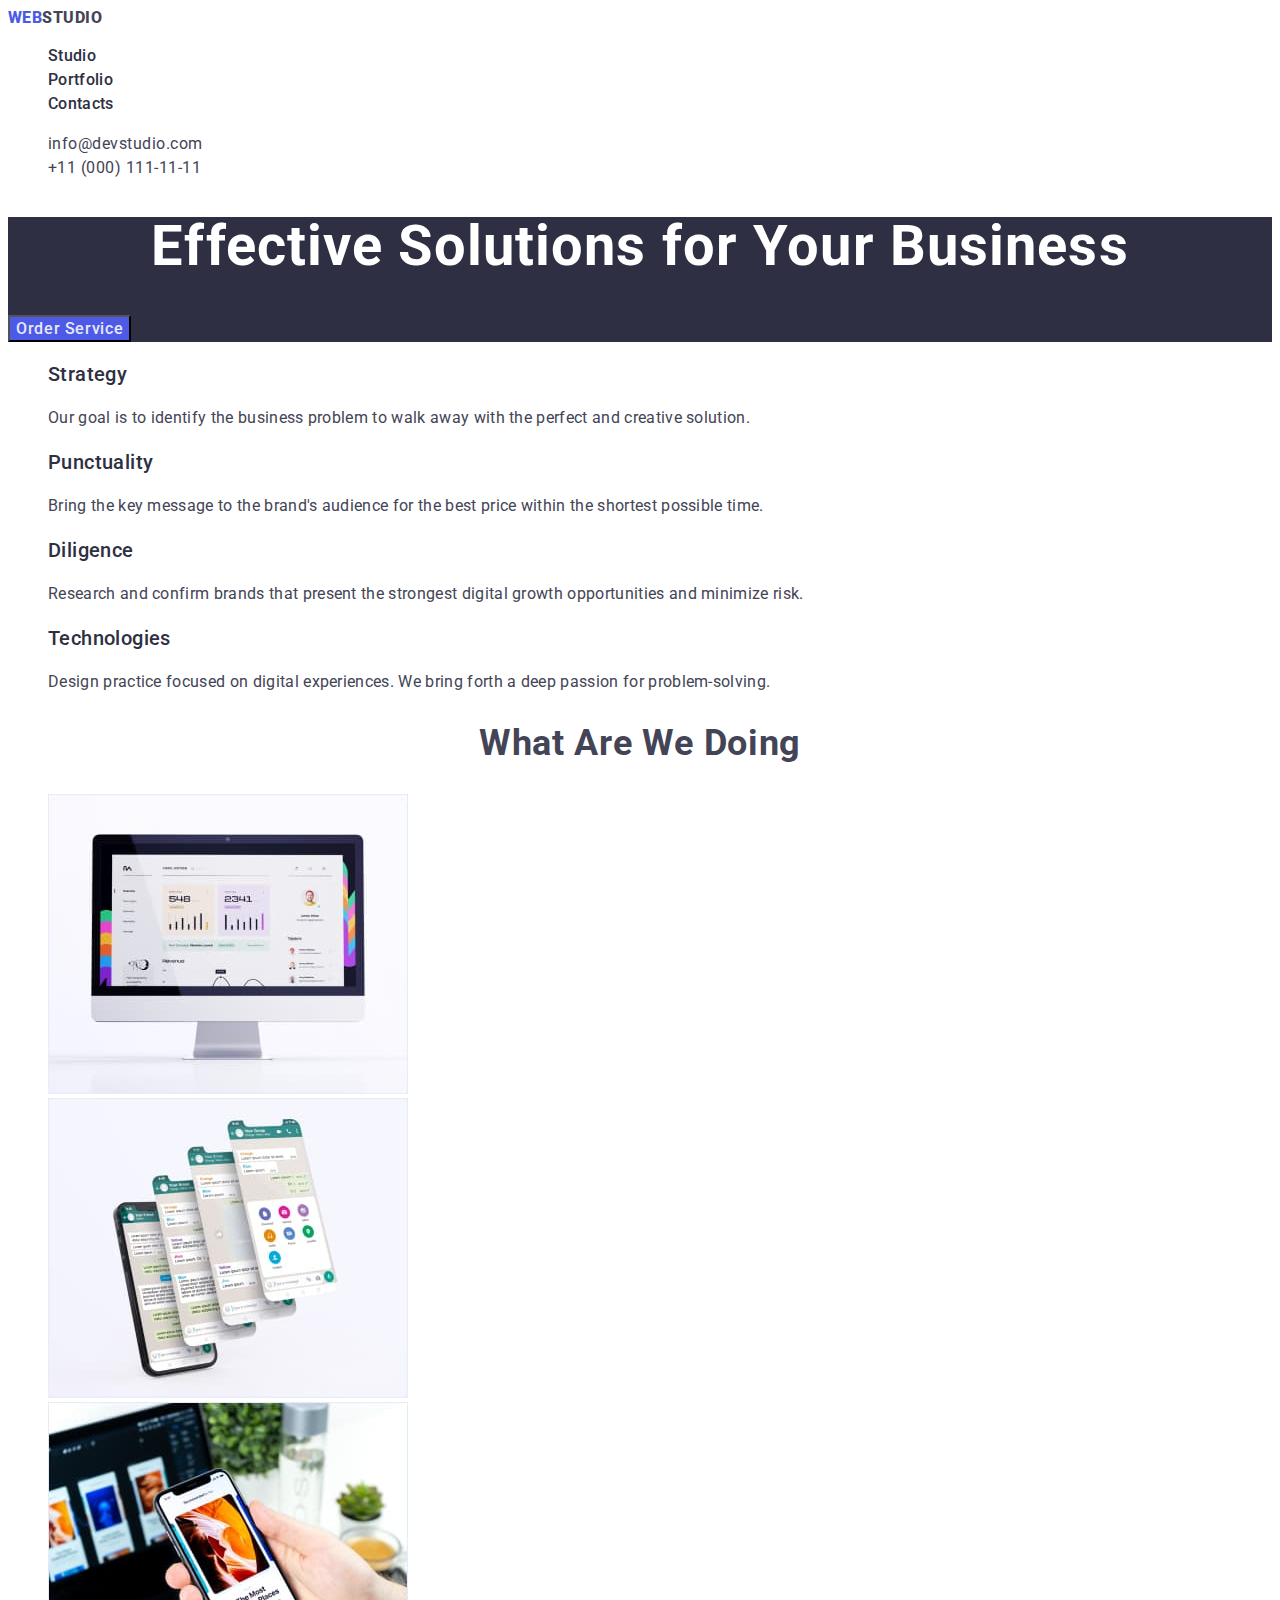
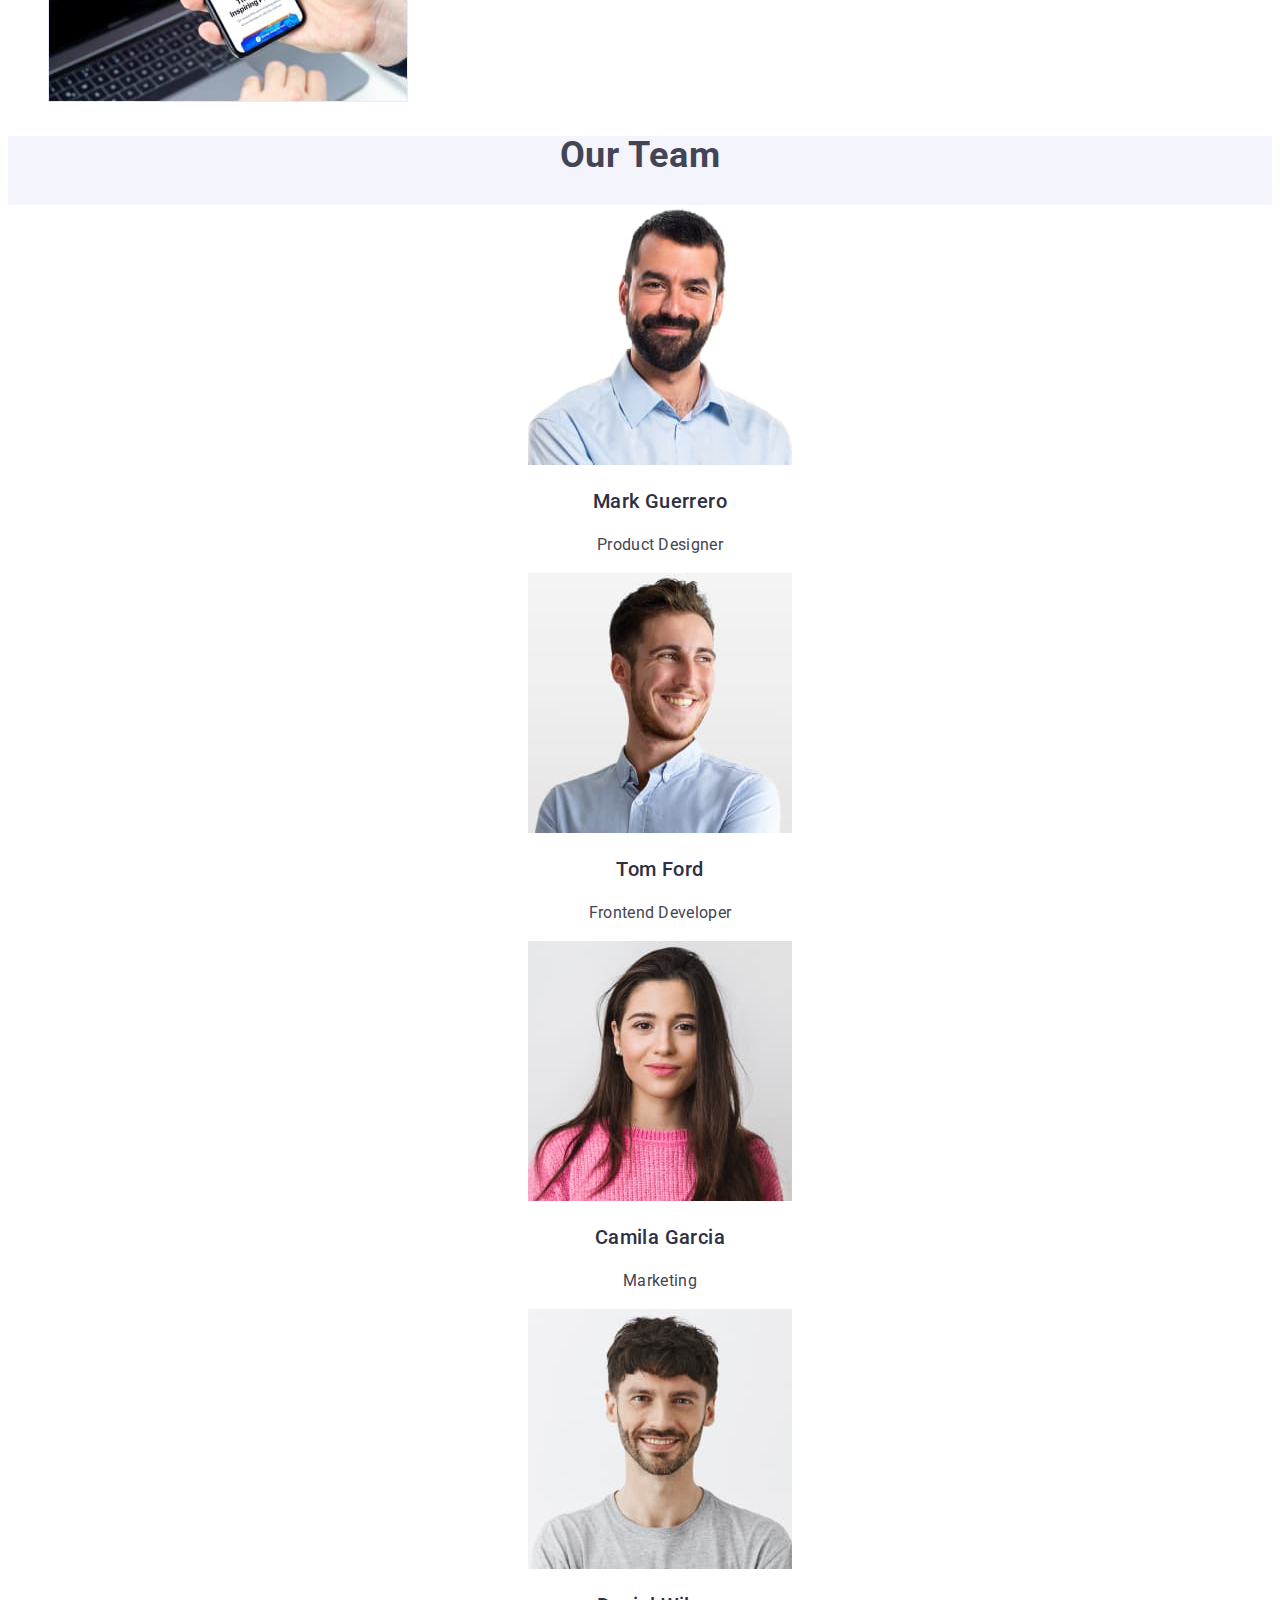
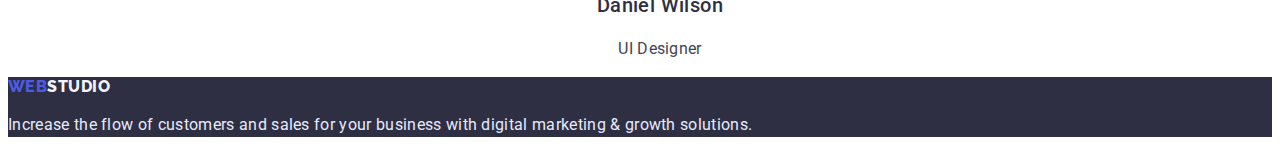
<file: index.html>
<!DOCTYPE html>
<html lang="en">
  <head>
    <meta charset="UTF-8" />
    <meta http-equiv="X-UA-Compatible" content="IE=edge" />
    <meta name="viewport" content="width=device-width, initial-scale=1.0" />
    <title>Document</title>
        <link rel="preconnect" href="https://fonts.googleapis.com">
<link rel="preconnect" href="https://fonts.gstatic.com" crossorigin>
<link href="https://fonts.googleapis.com/css2?family=Raleway:wght@800&family=Roboto:wght@400;500;700;900&display=swap" rel="stylesheet">
<link rel="stylesheet" href="./css/styles.css" />
  </head>
  <body>
    <header>
      <nav>
        <a href="./index.html" class="link logo"
          ><span class="web">WEB</span
          >STUDIO</a>
        <ul class="list site-nav">
          <li>
            <a href="./index.html" class="link">Studio</a>
          </li>
          <li>
            <a href="./portfolio.html" class="link">Portfolio</a>
          </li>
          <li>
            <a href="" class="link">Contacts</a>
          </li>
        </ul>
      </nav>
      <address class="address">
        <ul class="list contact-info">
          <li><a href="mailto:info@devstudio.com" class="link">info@devstudio.com</a></li>
          <li><a href="tel:+110001111111" class="link">+11 (000) 111-11-11</a></li>
        </ul>
      </address>
    </header>
    <main>
      <!-- Секція 1 -->
      <section class="hero">
        <h1 class="hero-title">Effective Solutions for Your Business</h1>
        <button class="button primary" type="button">Order Service</button>
      </section>
      <!-- Секція 2 -->
      <section>
        <h2 class="section-title advantages">advantages</h2>
        <ul class="list">
          <li>
            <h3 class="section-title">Strategy</h3>
            <p class="section-text">
              Our goal is to identify the business problem to walk away with the
              perfect and creative solution.
            </p>
          </li>
          <li>
            <h3 class="section-title">Punctuality</h3>
            <p class="section-text">
              Bring the key message to the brand's audience for the best price
              within the shortest possible time.
            </p>
          </li>
          <li>
            <h3 class="section-title">Diligence</h3>
            <p class="section-text">
              Research and confirm brands that present the strongest digital
              growth opportunities and minimize risk.
            </p>
          </li>
          <li>
            <h3 class="section-title">Technologies</h3>
            <p class="section-text">
              Design practice focused on digital experiences. We bring forth a
              deep passion for problem-solving.
            </p>
          </li>
        </ul>
      </section>
      <!-- Секція 3 -->
      <section>
        <h2 class="section-title-big">What are we doing</h2>
        <ul style="list-style-type: none">
          <li><img src="./images/rectangle.jpg" alt="comp" width="360" /></li>
          <li><img src="./images/mobiles.jpg" alt="mobile" width="360" /></li>
          <li><img src="./images/mobile.jpg" alt="tablet" width="360" /></li>
        </ul>
      </section>
      <!-- Секція 4 -->
      <section class="team">
        <h2 class="section-title-big">Our Team</h2>
        <ul class="list team-bgc">
          <li>
            <img src="./images/mark.jpg" alt="Product Designer" width="264" />
            <h3 class="section-title">Mark Guerrero</h3>
            <p class="section-text">Product Designer</p>
          </li>
          <li>
            <img src="./images/tom.jpg" alt="Frontend Developer" width="264" />
            <h3 class="section-title">Tom Ford</h3>
            <p class="section-text">Frontend Developer</p>
          </li>
          <li>
            <img src="./images/сamila.jpg" alt="Marketing" width="264" />
            <h3 class="section-title">Camila Garcia</h3>
            <p class="section-text">Marketing</p>
          </li>
          <li>
            <img src="./images/daniel.jpg" alt="UI Designer" width="264" />
            <h3 class="section-title">Daniel Wilson</h3>
            <p class="section-text">UI Designer</p>
          </li>
        </ul>
      </section>
    </main>
    <footer class="footer">
      <a href="./index.html" class="link"><span class="logo footer web">WEB</span><span class="logo footer studio">STUDIO</span></a>
      <p>
        Increase the flow of customers and sales for your business with digital
        marketing & growth solutions.
      </p>
    </footer>
  </body>
</html>
</file>
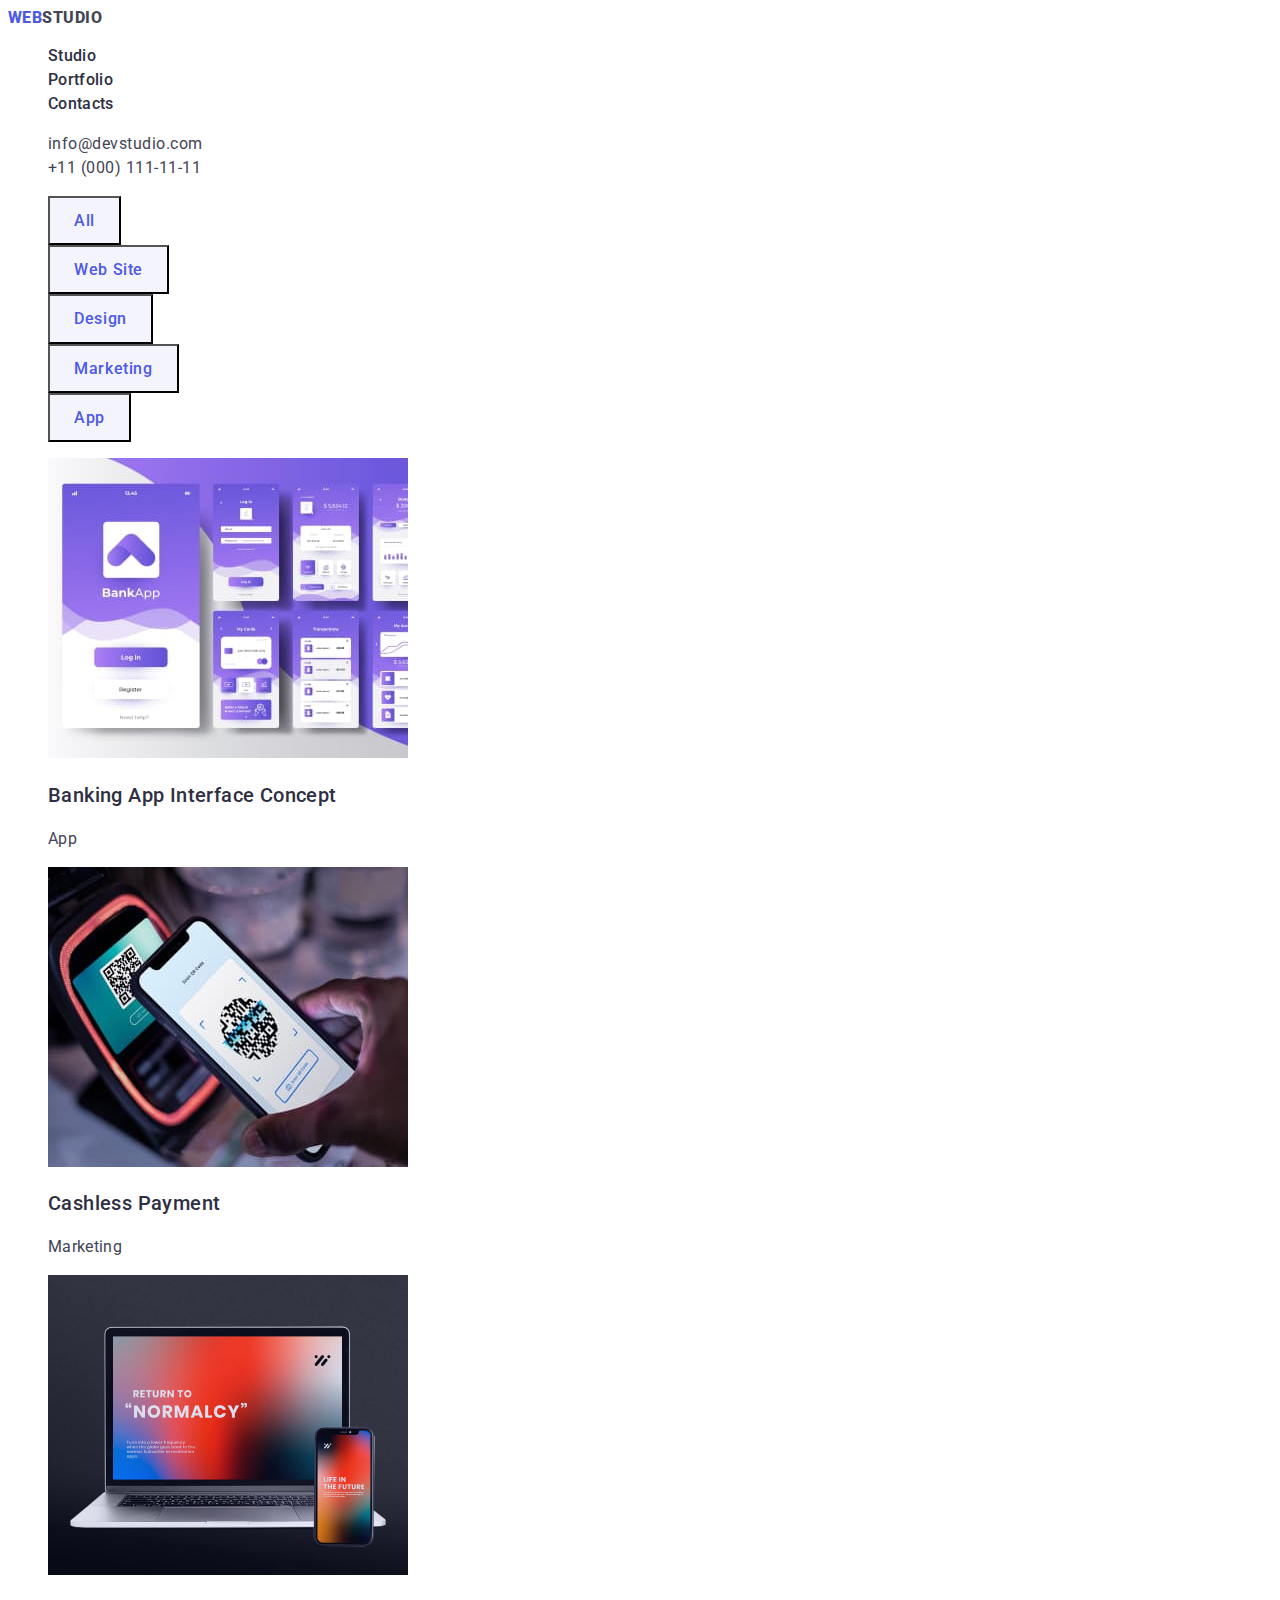
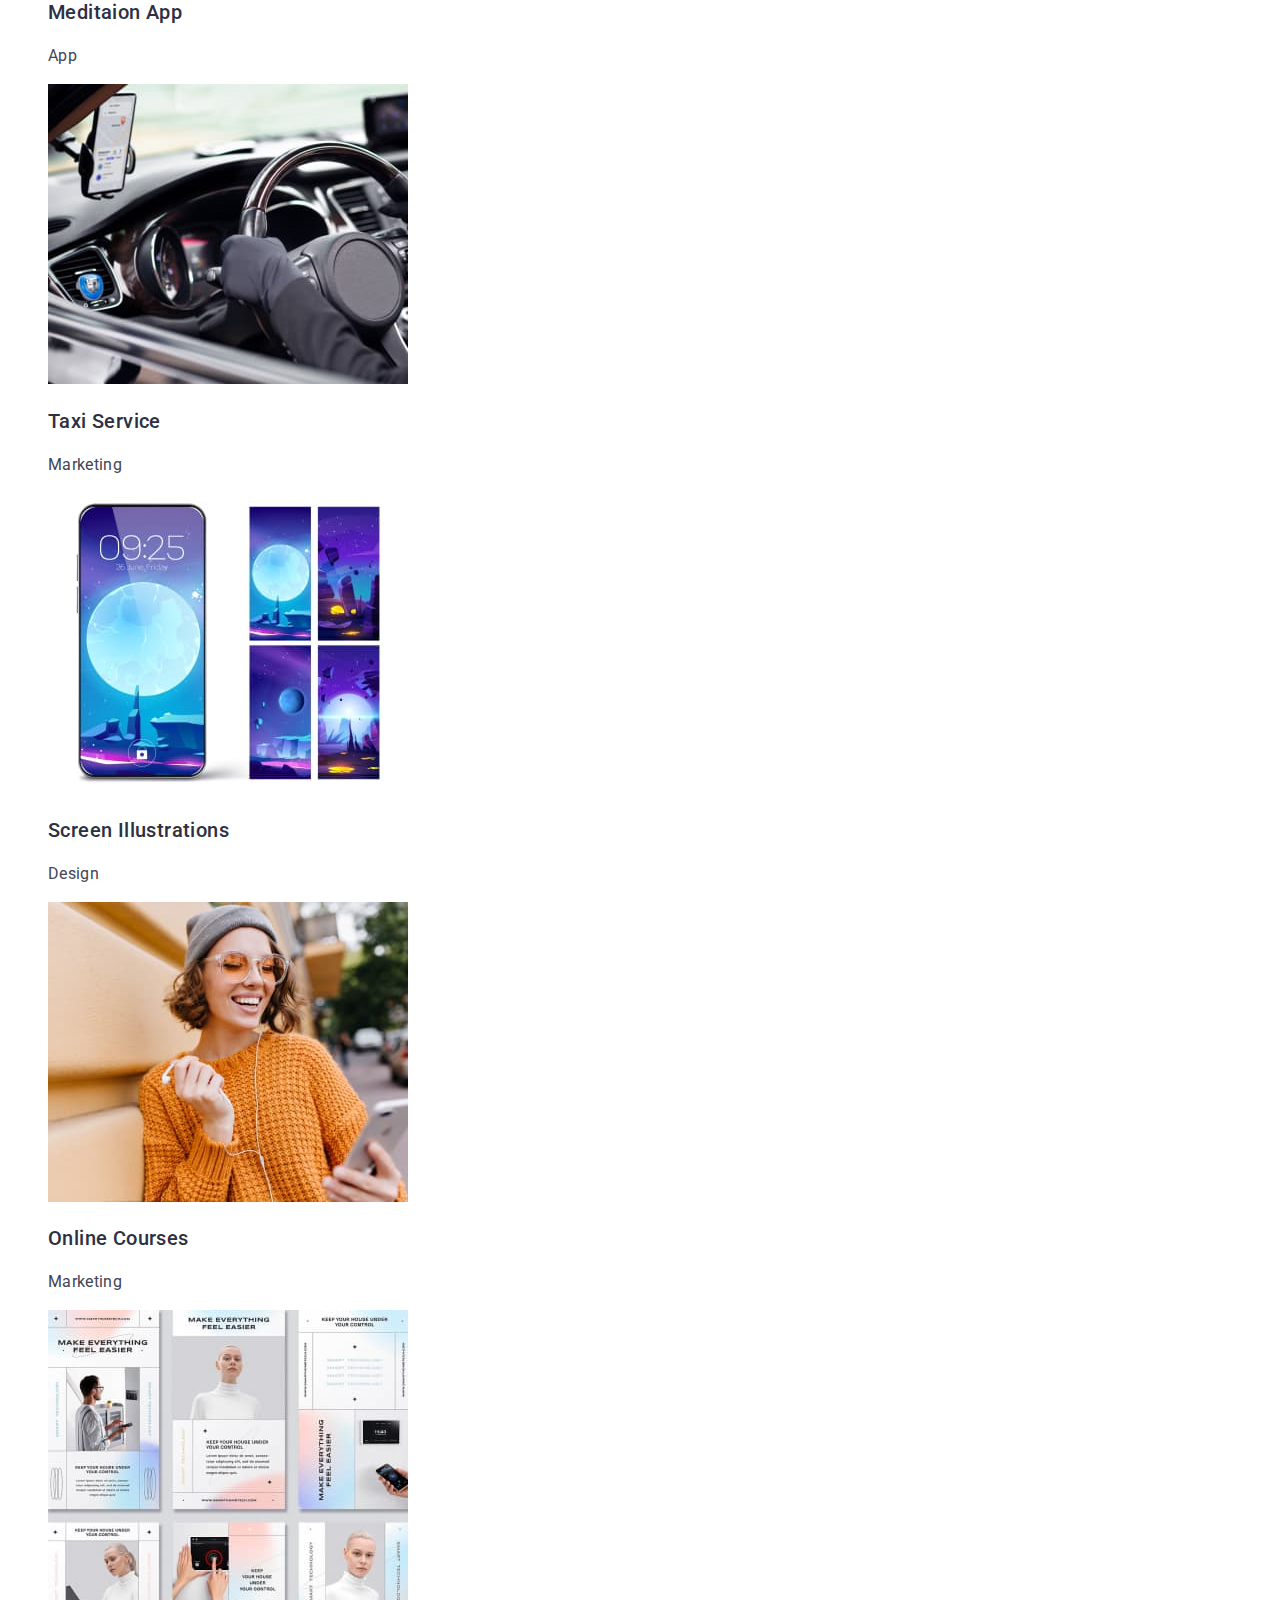
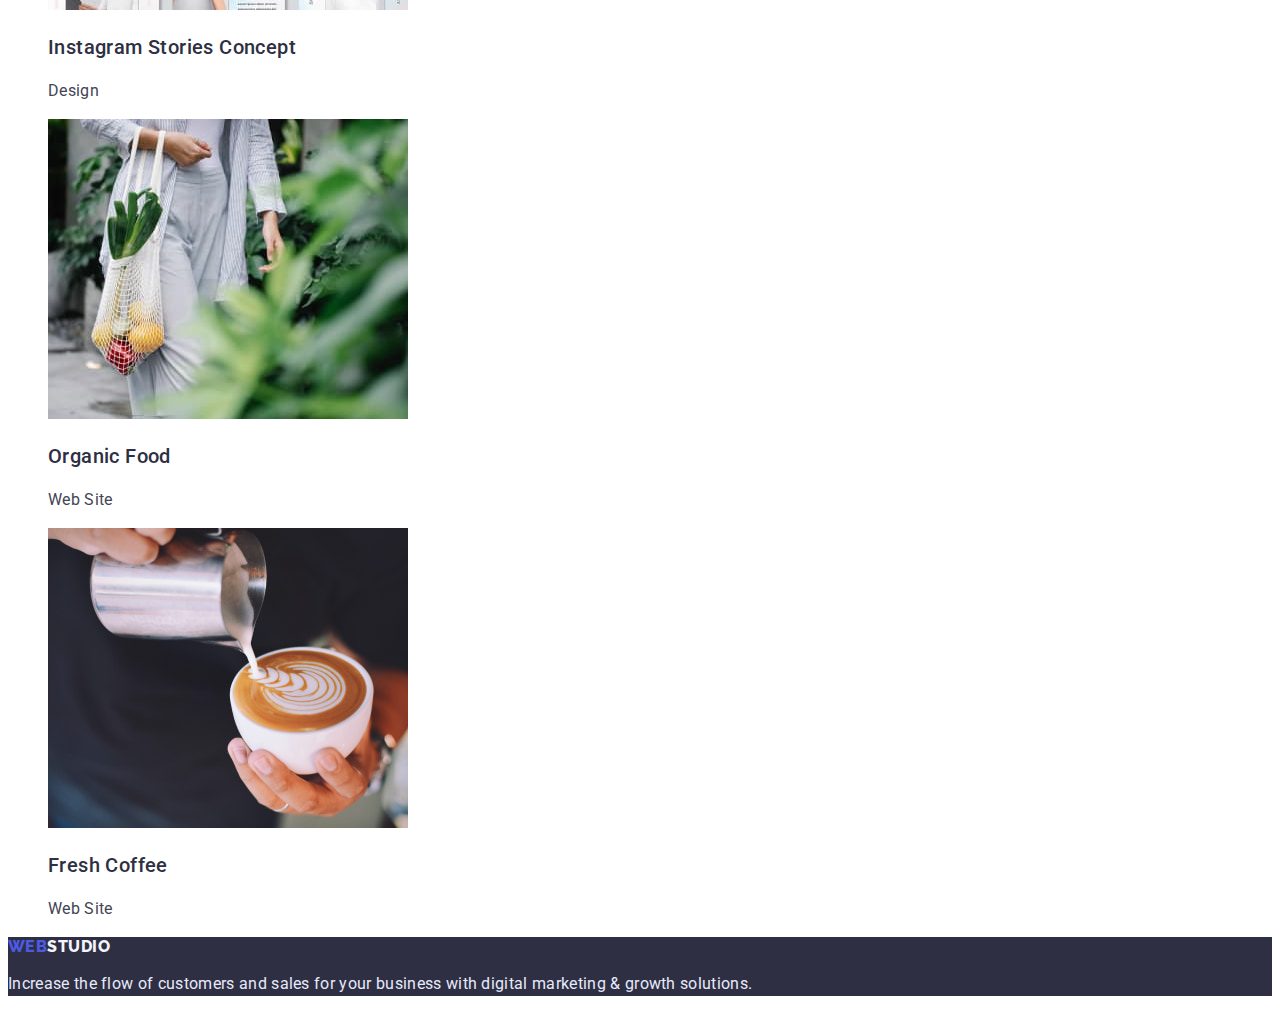
<file: portfolio.html>
<!DOCTYPE html>
<html lang="en">
  <head>
    <meta charset="UTF-8" />
    <meta http-equiv="X-UA-Compatible" content="IE=edge" />
    <meta name="viewport" content="width=device-width, initial-scale=1.0" />
    <title>Document</title>
    <link rel="preconnect" href="https://fonts.googleapis.com">
<link rel="preconnect" href="https://fonts.gstatic.com" crossorigin>
<link href="https://fonts.googleapis.com/css2?family=Raleway:wght@800&family=Roboto:wght@400;500;700;900&display=swap" rel="stylesheet">
<link rel="stylesheet" href="./css/styles.css" />
  </head>
  <body>
    <header>
      <nav>
        <a href="./index.html" class="link logo"
          ><span class="web">WEB</span
          >STUDIO</a>
        <ul class="list site-nav">
          <li>
            <a href="./index.html" class="link">Studio</a>
          </li>
          <li>
            <a href="./portfolio.html" class="link">Portfolio</a>
          </li>
          <li>
            <a href="" class="link">Contacts</a>
          </li>
        </ul>
      </nav>
      <address class="address">
        <ul class="list contact-info">
          <li>
            <a href="mailto:info@devstudio.com" class="link"
              >info@devstudio.com</a
            >
          </li>
          <li>
            <a class="link" href="tel:+110001111111" >+11 (000) 111-11-11</a>
          </li>
        </ul>
      </address>
    </header>
    <main>
      <!-- Секція 1 -->
      <section class="section">
      <h1 class="title-portfolio">Portfolio</h1>
      <ul class="list">
        <li><button class="button secondary" type="button">All</button></li>
        <li>
          <button class="button secondary" type="button">Web Site</button>
        </li>
        <li><button class="button secondary" type="button">Design</button></li>
        <li>
          <button class="button secondary" type="button">Marketing</button>
        </li>
        <li><button class="button secondary" type="button">App</button></li>
      </ul>
      <ul class="list">
        <li>
          <a href="#" class="link">
          <img src="./images/banking-app.jpg" alt="Banking App Interface Concept" width="360"/>
          <h3 class="section-title">Banking App Interface Concept</h3>
          <p class="section-text">App</p>
          </a>
        </li>
        <li>
          <a href="#" class="link">
          <img
            src="./images/cashless-payment.jpg"
            alt="Cashless Payment"
            width="360"
          />
          <h3 class="section-title">Cashless Payment</h3>
          <p class="section-text">Marketing</p>
          </a>
        </li>
        <li>
          <a href="#" class="link">
          <img
            src="./images/meditaion-app.jpg"
            alt="Meditaion App"
            width="360"
          />
          <h3 class="section-title">Meditaion App</h3>
          <p class="section-text">App</p>
          </a>
        </li>
        <li>
          <a href="#" class="link">
          <img src="./images/taxi-service.jpg" alt="Taxi Service" width="360" />
          <h3 class="section-title">Taxi Service</h3>
          <p class="section-text">Marketing</p>
          </a>
        </li>
        <li>
          <a href="#" class="link">
          <img src="./images/screen-illustrations.jpg"
            alt="Screen Illustrations"
            width="360"/>
          <h3 class="section-title">Screen Illustrations</h3>
          <p class="section-text">Design</p>
          </a>
        </li>
        <li>
          <a href="#" class="link">
          <img
            src="./images/online-courses.jpg"
            alt="Online Courses"
            width="360"/>
          <h3 class="section-title">Online Courses</h3>
          <p class="section-text">Marketing</p>
          </a>
        </li>
        <li>
          <a href="#" class="link">
          <img
            src="./images/instagram-stories-concept.jpg"
            alt="Instagram Stories Concept"
            width="360"
          />
          <h3 class="section-title">Instagram Stories Concept</h3>
          <p class="section-text">Design</p>
          </a>
        </li>
        
        <li>
          <a href="#" class="link">
          <img src="./images/organic-food.jpg" alt="Organic Food" width="360" />
          <h3 class="section-title">Organic Food</h3>
          <p class="section-text">Web Site</p>
          </a>
        </li>
        <li>
          <a href="#" class="link">
          <img src="./images/fresh-coffee.jpg" alt="Fresh Coffee" width="360" />
          <h3 class="section-title">Fresh Coffee</h3>
          <p class="section-text">Web Site</p>
          </a>
        </li>
        </ul>
      </section>
    </main>
    <footer class="footer">
      <a href="./index.html" class="link"><span class="logo footer web">WEB</span><span class="logo footer studio">STUDIO</span></a>
      <p>
        Increase the flow of customers and sales for your business with digital
        marketing & growth solutions.
      </p>
    </footer>
  </body>
</html>
</file>
<file: css/styles.css>
/* header text color #2E2F42 
adress #434455
web color #4D5AE5 */
/* bgc #E5E5E5 */
/* body bgc #FFFFFF  */
/* body color #2E2F42 */
/* 2nd color #434455 */
/* button text color #4D5AE5 bgc #E7E9FC  */
/* btn bgc hover #404BBF text #FFFFFF  */

:root {
  --primary-text-color: #434455;
  --title-color: #2e2f42;
  --footer-studio-color:#F4F4FD;
  --footer-text-color: #E7E9FC;
  --active: #404bbf;
  --body-backgroung-color: #FFFFFF;
  --hero-text-color:  #ffffff;
  --logo-primbutton-color: #4D5AE5;
  --bcg-secbutton-color: #F4F4FD;
}

body {
  font-family: 'Roboto', sans-serif;
  color: var(--primary-text-color);
  background-color: var(--body-backgroung-color);
  }
/* 1. header */

/* logo */
.list {
  list-style: none;
}


.logo{
font-family: 'Raleway', sans-serif;
font-weight: 800;
text-transform: uppercase;
}
.web {
  color: var(--logo-primbutton-color);
}

/* site nav */
.site-nav a {
color: var(--title-color);
font-weight: 500;
font-size: 16px;
line-height: 1.5;
letter-spacing: 0.02em;
}
.site-nav a:hover,
.site-nav a:focus {
  color: var(--active);
}

.address {
font-style: normal;
font-size: 16px;
line-height: 1.5;
letter-spacing: 0.02em;
color: var(--primary-text-color);
}

/* 2. main */


.link{
font-family: 'Roboto', sans-serif;
color:var(--title-color)
font-size: 18px;
line-height: 1.17;
letter-spacing: 0.03em;
text-decoration: none;
}
.link:active{
  color: var(--active)
}
.contact-info a {
  color: var(--primary-text-color);
}
.contact-info a:hover,
.contact-info a:focus {
  color: var(--active);
}
 
/* buttons */

.button {
font-family: 'Roboto', sans-serif;
font-size: 16px;
font-weight: 500;
line-height: 1.33;
letter-spacing: 0.04em;
cursor: pointer;
}

.button.primary {
  color: var(--background-color);
  background-color: var(--logo-primbutton-color);
}
.button.primary:hover,
.button.primary:focus {
  color: var(--background-color);
  background-color: var(--active);
}


.button.secondary {
color: var(--logo-primbutton-color);
padding: 12px 24px;
background: var(--bcg-secbutton-color);
}
.button.secondary:hover,
.button.secondary:focus {
  background-color: var(--active);
  color: var(--hero-text-color);
}
 
/* sections */
.section-title.advantages {
  display: none;
}
.section-title-big{
font-size: 36px;
letter-spacing: 0.02em;
line-height: 1.11;
text-align: center;
text-transform: capitalize;
}
.title-portfolio{
display: none;
}
.section-title {
color: var(--title-color);
font-weight: 500;
font-size: 20px;
line-height: 1.2;
letter-spacing: 0.02em;
}
.section-text {
  color: var(--primary-text-color);
  font-size: 16px;
  line-height: 1.5;
  letter-spacing: 0.02em;
}
.team {
  background-color: var(--bcg-secbutton-color);
  text-align:center
}
.team-bgc{
  background-color:var(--body-backgroung-color);
}

/* hero */
.hero-title {
color: var(--hero-text-color);
font-size: 56px;
text-align: center;
letter-spacing: 0.02em;
line-height: 1.07;
}
.hero {
  color: var(--footer-text-color);
  background-color: var(--title-color);
}
.footer {
  background-color:var(--title-color);
}
.footer p {
color: var(--footer-text-color);
font-size: 16px;
line-height: 1.5;
letter-spacing: 0.02em;
}
.footer.studio {
  color: var(--bcg-secbutton-color);
}
</file>
